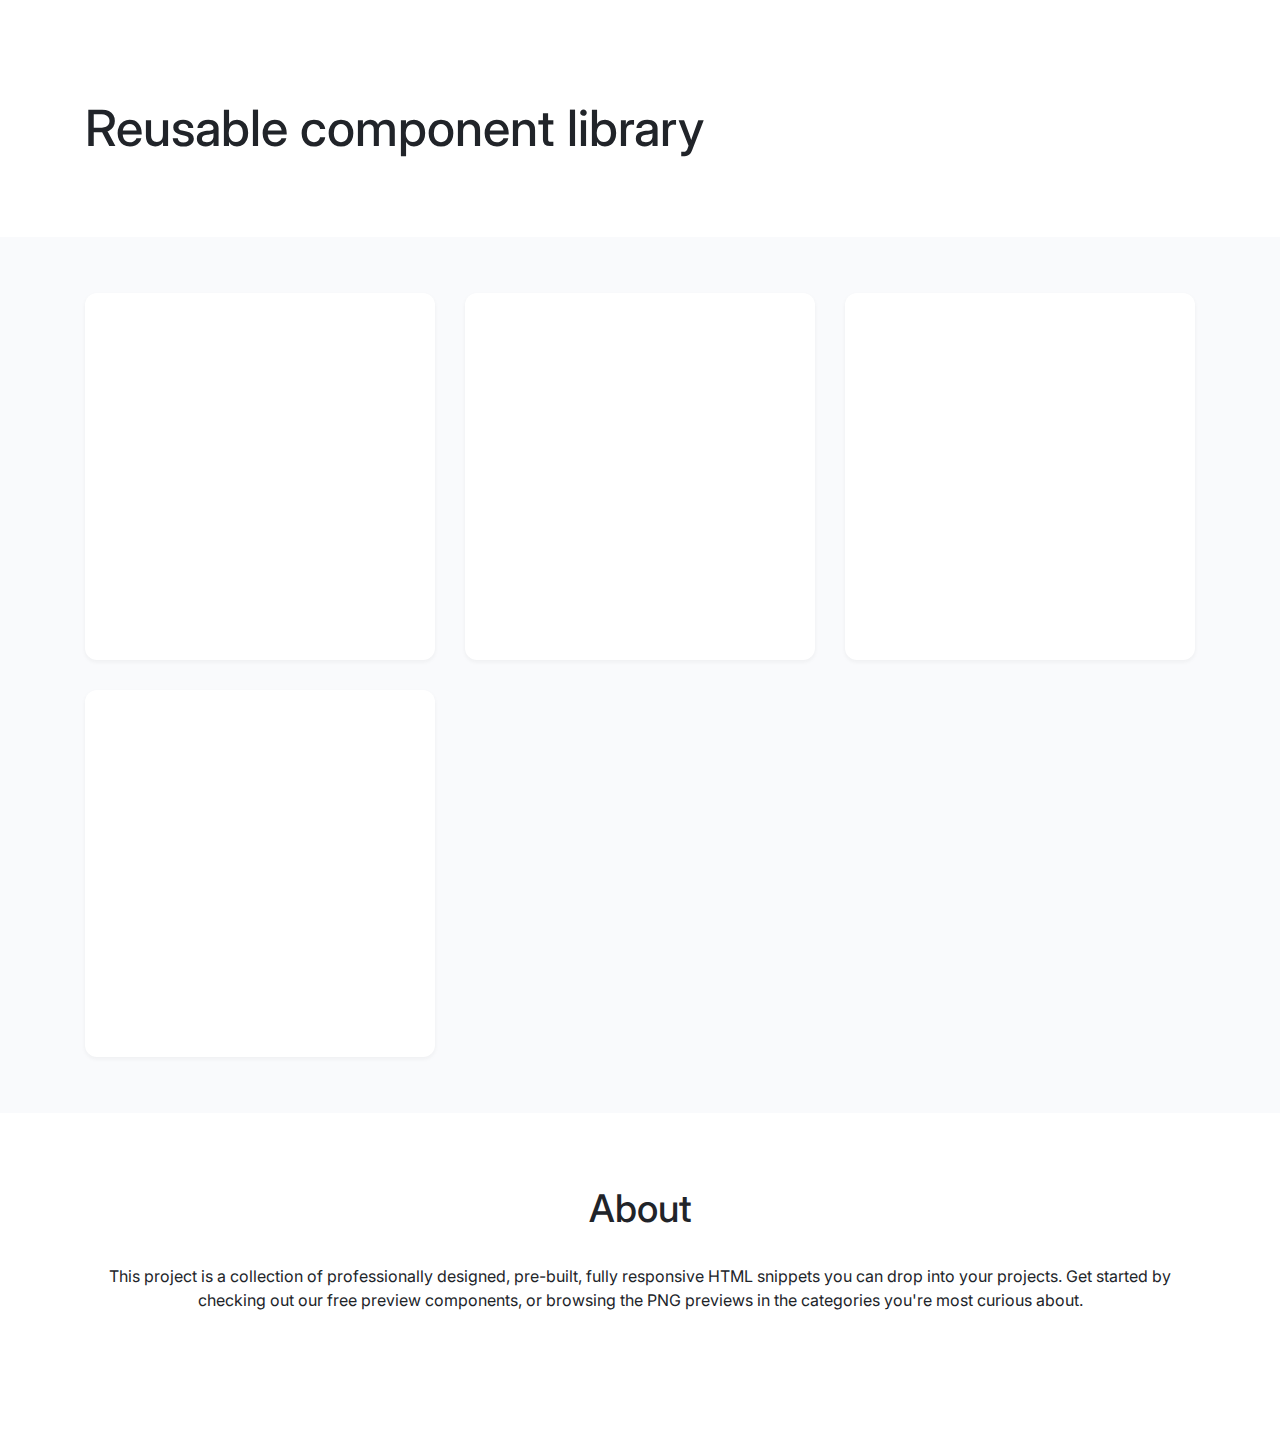
<file: index.html>
<!DOCTYPE html>
<!-- Главная страница -->
<html lang="ru">
    <head>
        <link rel="stylesheet" href="./assets/css/main.css">
    </head>
    <body>
        <div class="page">
            <header class="header">
                <div class="container">
                    <h1 class="header__title">Reusable component library</h1>
                </div>
            </header>
            <main class="preview page__main">
                <div class="container">
                    <div class="preview__cards">
                        <div class="card"></div>
                        <div class="card"></div>
                        <div class="card"></div>
                        <div class="card"></div>
                    </div>
                </div>
            </main>
            <footer class="footer">
                <div class="container">
                    <h2 class="footer__title">About</h2>
                    <p class="footer__text">This project is a collection of professionally designed, pre-built, fully responsive HTML snippets you can drop into your projects. Get started by checking out our free preview components, or browsing the PNG previews in the categories you're most curious about.</p>
                </div>
            </footer>
        </div>
    </body>
</html>
</file>
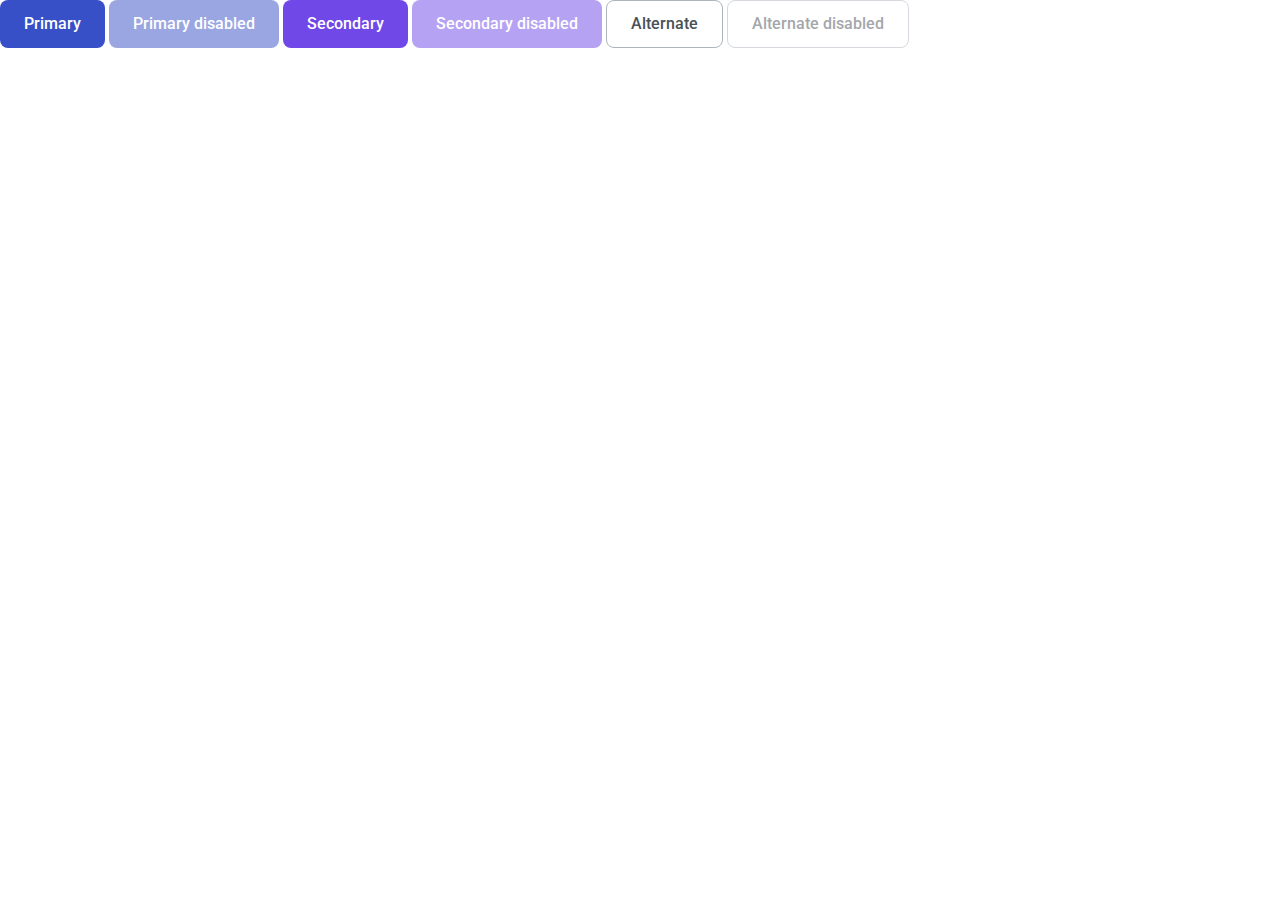
<file: 03-lection1/01-button/index.html>
<!DOCTYPE html>
<!-- Страница с кнопкой -->
<html lang="ru">
  <head>
    <link rel="stylesheet" href="../../assets/css/main.css">
    <link rel="stylesheet" href="./button.css">
  </head>
  <body>
    <button class="button button_primary">Primary</button>
    <button class="button button_primary" disabled>Primary disabled</button>
    <button class="button button_secondary">Secondary</button>
    <button class="button button_secondary" disabled>Secondary disabled</button>
    <button class="button button_alternate">Alternate</button>
    <button class="button button_alternate" disabled>Alternate disabled</button>
  </body>
</html>
</file>
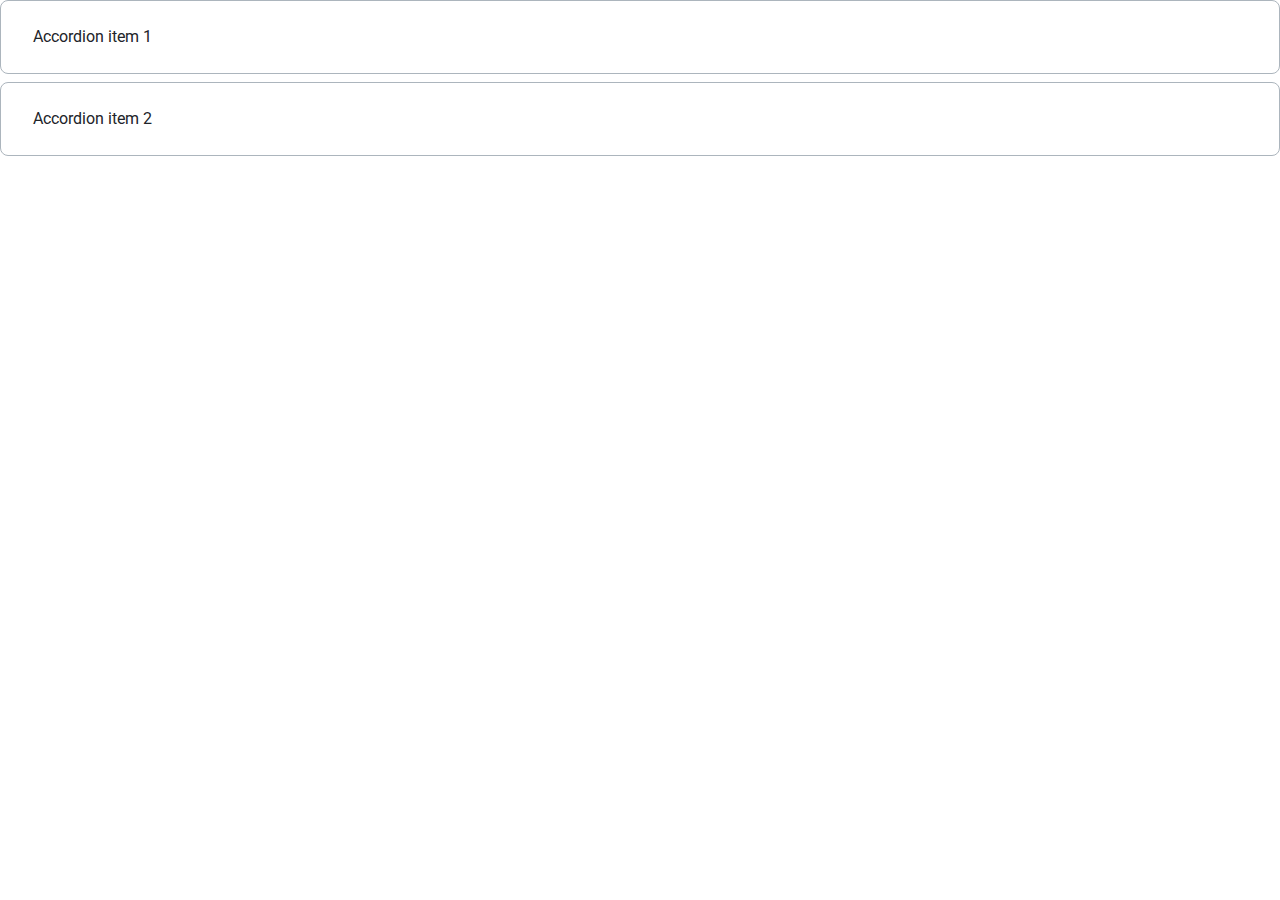
<file: 03-lection1/02-accordion/index.html>
<!DOCTYPE html>
<!-- Страница с аккордеоном -->
<html lang="ru">
    <head>
        <link rel="stylesheet" href="../../assets/css/main.css">
        <link rel="stylesheet" href="./accordion.css">
    </head>
    <body>
        <div class="accordion">
            <details class="accordion__item">
                <summary class="accordion__summary">
                    Accordion item 1
                </summary>
                <div class="accordion__content">
                    <p class="accordion__text">
                        Amet minim mollit non deserunt ullamco est sit aliqua dolor do amet sint.
                        Velit officia consequat duis enim velit mollit.
                        Exercitation veniam consequat sunt nostrud amet.
                    </p>
                </div>
            </details>
            <details class="accordion__item">
                <summary class="accordion__summary">
                    Accordion item 2
                </summary>
                <div class="accordion__content">
                    <p class="accordion__text">
                        Amet minim mollit non deserunt ullamco est sit aliqua dolor do amet sint.
                        Velit officia consequat duis enim velit mollit.
                        Exercitation veniam consequat sunt nostrud amet.
                    </p>
                </div>
            </details>
        </div>
    </body>
</html>
</file>
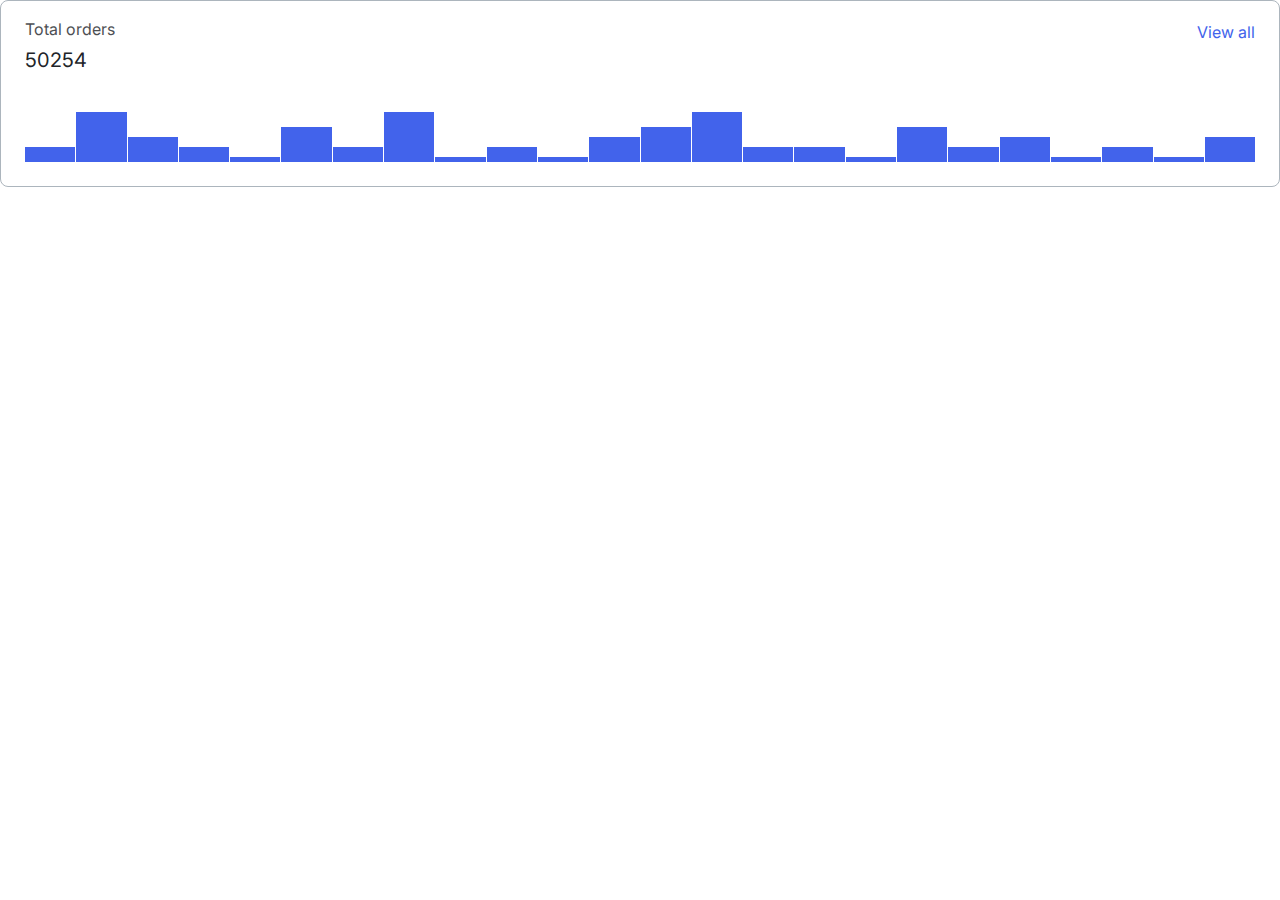
<file: 04-lection2/01-histogram/index.html>
<!DOCTYPE html>
<!-- Страница с гистограммой -->
<html lang="ru">
    <head>
        <link rel="stylesheet" href="../../assets/css/main.css">
        <link rel="stylesheet" href="./histogram.css">
    </head>
    <body>
        <div class="histogram">
            <div class="histogram__header">
                <div class="histogram__headerLeft">
                    <div class="histogram__totaltext">Total orders</div>
                    <div class="histogram__totalcount">50254</div>
                </div>
                <div class="histogram__headerRight">
                    <a class="histogram__filter">View all</a>
                </div>
            </div>
            <div class="histogram__rectangles">
                <div class="histogram__rectangle histogram__rectangle_30"></div>
                <div class="histogram__rectangle histogram__rectangle_100"></div>
                <div class="histogram__rectangle histogram__rectangle_50"></div>
                <div class="histogram__rectangle histogram__rectangle_30"></div>
                <div class="histogram__rectangle histogram__rectangle_10"></div>
                <div class="histogram__rectangle histogram__rectangle_70"></div>
                <div class="histogram__rectangle histogram__rectangle_30"></div>
                <div class="histogram__rectangle histogram__rectangle_100"></div>
                <div class="histogram__rectangle histogram__rectangle_10"></div>
                <div class="histogram__rectangle histogram__rectangle_30"></div>
                <div class="histogram__rectangle histogram__rectangle_10"></div>
                <div class="histogram__rectangle histogram__rectangle_50"></div>
                <div class="histogram__rectangle histogram__rectangle_70"></div>
                <div class="histogram__rectangle histogram__rectangle_100"></div>
                <div class="histogram__rectangle histogram__rectangle_30"></div>
                <div class="histogram__rectangle histogram__rectangle_30"></div>
                <div class="histogram__rectangle histogram__rectangle_10"></div>
                <div class="histogram__rectangle histogram__rectangle_70"></div>
                <div class="histogram__rectangle histogram__rectangle_30"></div>
                <div class="histogram__rectangle histogram__rectangle_50"></div>
                <div class="histogram__rectangle histogram__rectangle_10"></div>
                <div class="histogram__rectangle histogram__rectangle_30"></div>
                <div class="histogram__rectangle histogram__rectangle_10"></div>
                <div class="histogram__rectangle histogram__rectangle_50"></div>
            </div>
        </div>
    </body>
</html>
</file>
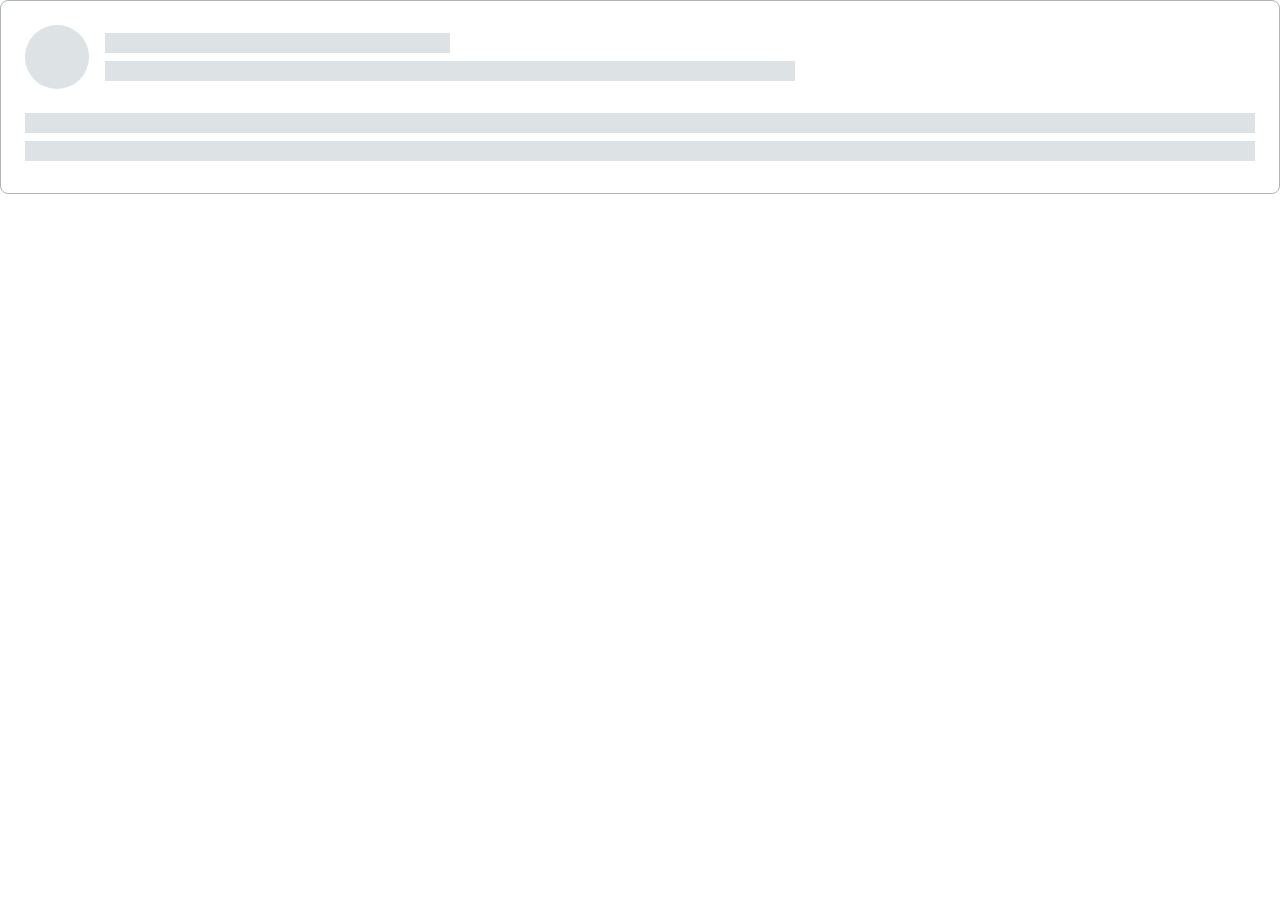
<file: 04-lection2/02-skeleton/index.html>
<!DOCTYPE html>
<!-- Страница со скелетоном -->
<html lang="ru">
    <head>
        <link rel="stylesheet" href="../../assets/css/main.css">
        <link rel="stylesheet" href="./skeleton.css">
    </head>
    <body>
        <div class="sceleton">
            <div class="sceleton__top">
                <div class="sceleton__ellipse"></div>
                <div class="sceleton__group">
                    <div class="sceleton__item sceleton__item_30"></div>
                    <div class="sceleton__item sceleton__item_60"></div>
                </div>
            </div>
            <div class="sceleton__group">
                <div class="sceleton__item"></div>
                <div class="sceleton__item"></div>
            </div>
        </div>
    </body>
</html>
</file>
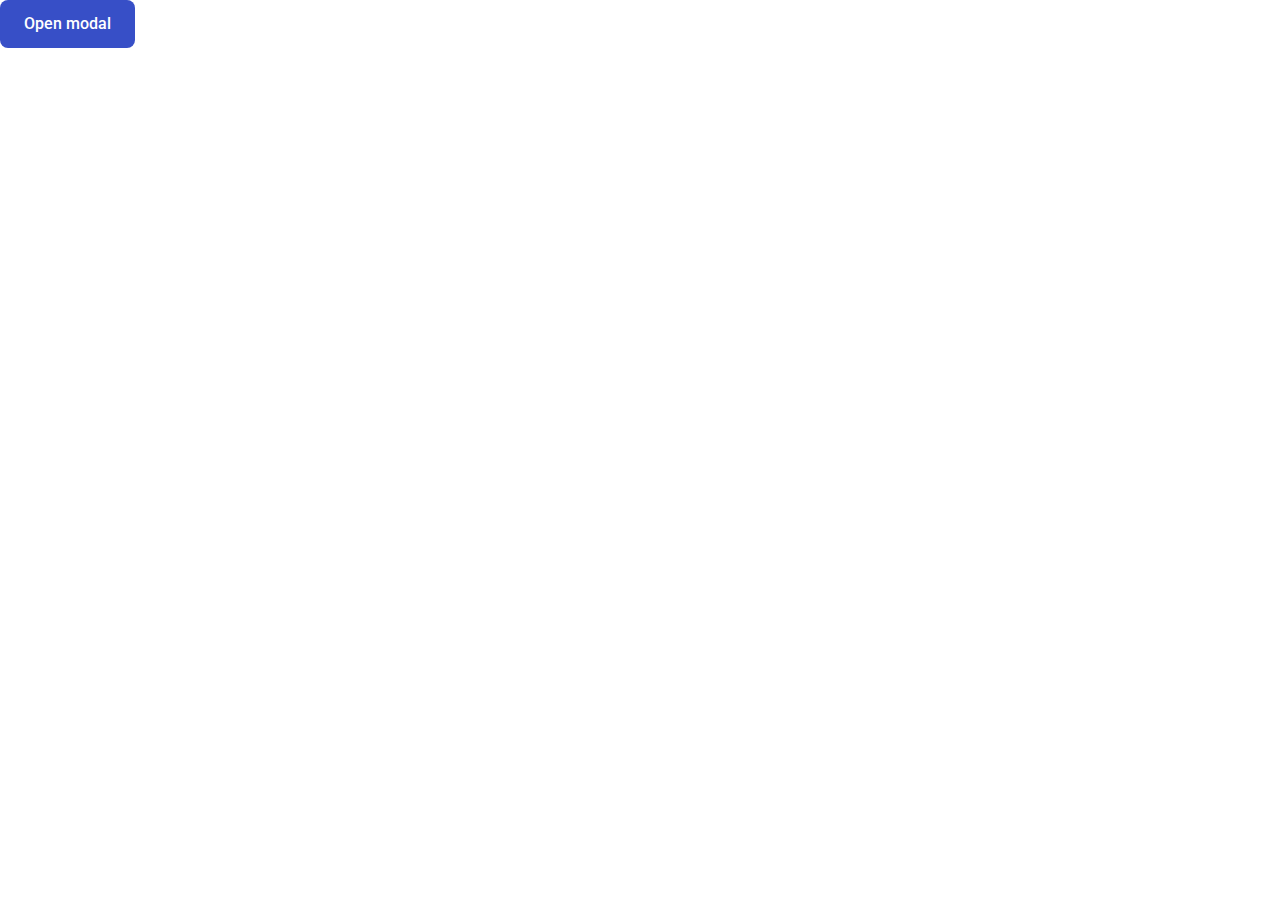
<file: 05-lection3/02-modal/index.html>
<!DOCTYPE html>
<!-- Страница с модалкой -->
<html lang="ru">
    <head>
        <link rel="stylesheet" href="../../assets/css/main.css">
        <link rel="stylesheet" href="../../03-lection1/01-button/button.css">
        <link rel="stylesheet" href="./modal.css">
        <title>Modal</title>
    </head>
    <body>
        <div class="modal" id="modal">
            <div class="modal__window">
                <div class="modal__close" id="modal-close">
                    <svg width="16" height="16" viewBox="0 0 16 16" fill="none" xmlns="http://www.w3.org/2000/svg"><path fill-rule="evenodd" clip-rule="evenodd" d="M12.4714 3.52861C12.7318 3.78896 12.7318 4.21107 12.4714 4.47141L4.47141 12.4714C4.21107 12.7318 3.78896 12.7318 3.52861 12.4714C3.26826 12.2111 3.26826 11.789 3.52861 11.5286L11.5286 3.52861C11.789 3.26826 12.2111 3.26826 12.4714 3.52861Z" fill="#495057"/><path fill-rule="evenodd" clip-rule="evenodd" d="M3.52861 3.52861C3.78896 3.26826 4.21107 3.26826 4.47141 3.52861L12.4714 11.5286C12.7318 11.789 12.7318 12.2111 12.4714 12.4714C12.2111 12.7318 11.789 12.7318 11.5286 12.4714L3.52861 4.47141C3.26826 4.21107 3.26826 3.78896 3.52861 3.52861Z" fill="#495057"/></svg>                    
                </div>
                <div class="modal__title">Modal title</div>
                <div class="modal__text">Amet minim mollit non deserunt ullamco est sit aliqua dolor do amet sint. Velit officia consequat duis enim velit mollit. Exercitation veniam consequat sunt nostrud amet.
                    Amet minim mollit non deserunt ullamco est sit aliqua dolor do amet sint. Velit officia consequat duis enim velit mollit. Exercitation veniam consequat sunt nostrud amet.</div> 
            </div>
        </div>
        <button class="button button_primary" id="modal-open">Open modal</button>
    </body>
    <script src="./index.js"></script> 
</html>
</file>
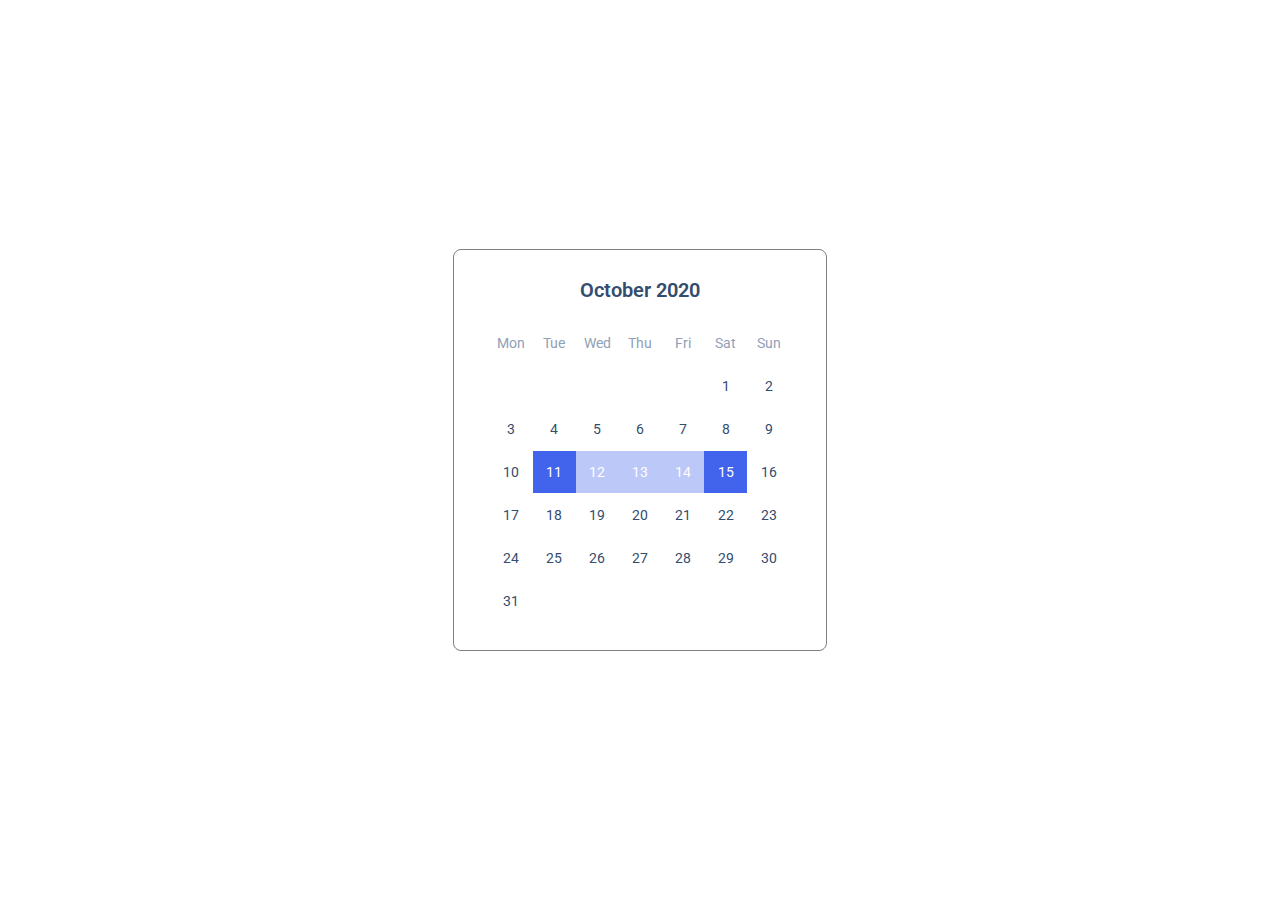
<file: 05-lection3/03-calendar/index.html>
<!DOCTYPE html>
<html lang="en">
<head>
    <meta charset="UTF-8">
    <title>Calendar</title>
    <link rel="stylesheet" href="../../assets/css/main.css">
    <link rel="stylesheet" href="./calendar.css">
    <link rel="stylesheet" href="./index.css">
</head>
<body>
    <div class="calendar">
        <div class="calendar__title">October 2020</div>
        <div class="calendar__wrapper">
            <div class="calendar__inner">
                <span class="calendar__item calendar__item_day">Mon</span>
                <span class="calendar__item calendar__item_day">Tue</span>
                <span class="calendar__item calendar__item_day">Wed</span>
                <span class="calendar__item calendar__item_day">Thu</span>
                <span class="calendar__item calendar__item_day">Fri</span>
                <span class="calendar__item calendar__item_day">Sat</span>
                <span class="calendar__item calendar__item_day">Sun</span>
                <span class="calendar__item"></span>
                <span class="calendar__item"></span>
                <span class="calendar__item"></span>
                <span class="calendar__item"></span>
                <span class="calendar__item"></span>
                <span class="calendar__item">1</span>
                <span class="calendar__item">2</span>
                <span class="calendar__item">3</span>
                <span class="calendar__item">4</span>
                <span class="calendar__item">5</span>
                <span class="calendar__item">6</span>
                <span class="calendar__item">7</span>
                <span class="calendar__item">8</span>
                <span class="calendar__item">9</span>
                <span class="calendar__item">10</span>
                <span class="calendar__item calendar__item_active">11</span>
                <span class="calendar__item calendar__item_between-active">12</span>
                <span class="calendar__item calendar__item_between-active">13</span>
                <span class="calendar__item calendar__item_between-active">14</span>
                <span class="calendar__item calendar__item_active">15</span>
                <span class="calendar__item">16</span>
                <span class="calendar__item">17</span>
                <span class="calendar__item">18</span>
                <span class="calendar__item">19</span>
                <span class="calendar__item">20</span>
                <span class="calendar__item">21</span>
                <span class="calendar__item">22</span>
                <span class="calendar__item">23</span>
                <span class="calendar__item">24</span>
                <span class="calendar__item">25</span>
                <span class="calendar__item">26</span>
                <span class="calendar__item">27</span>
                <span class="calendar__item">28</span>
                <span class="calendar__item">29</span>
                <span class="calendar__item">30</span>
                <span class="calendar__item">31</span>
            </div>
        </div>
    </div>
</body>
</html>
</file>
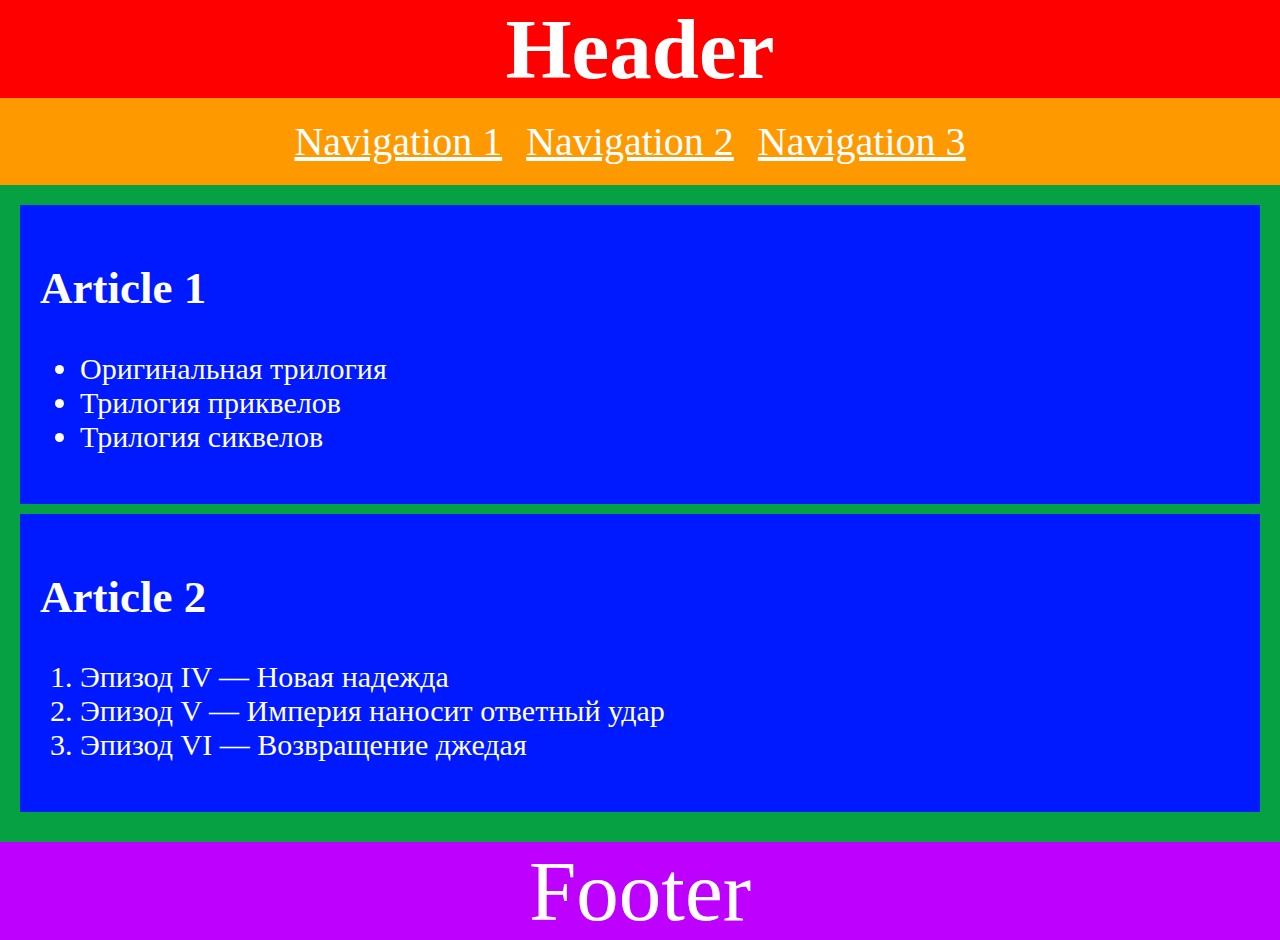
<file: 02-dz0/01-semantic-mockup/solution.html>
<!DOCTYPE html>
<html lang="ru">
  <head>
    <meta charset="utf-8">
    <title>Семантическая разметка страницы</title>
    <style>
      body {
        color: white;
        margin: 0;
      }

      .header {
        background: #FF0000;
        text-align: center;
      }

      .title {
        font-size: 85px;
        margin: 0;
      }

      .navigation {
        background: #FF9900;
        padding: 20px;
      }

      .link {
        font-size: 40px;
        color: white;
        margin-right: 20px;
      }

      .main {
        background: #05A143;
        padding: 20px;
      }

      .article {
        background: #001AFF;
        padding: 20px;
        font-size: 30px;
        margin-bottom: 10px;
      }

      .footer {
        background: #BD00FF;
        text-align: center;
        font-size: 85px;
      }
    </style>
  </head>
  <body>
    <header class="header">
      <h1 class="title">Header</h1>
      <nav class="navigation">
        <a class="link" href="#">Navigation 1</a>
        <a class="link" href="#">Navigation 2</a>
        <a class="link" href="#">Navigation 3</a>
      </nav>
    </header>
    <main class="main">
      <article class="article">
        <h2>Article 1</h2>
        <ul>
          <li>Оригинальная трилогия</li>
          <li>Трилогия приквелов</li>
          <li>Трилогия сиквелов</li>
        </ul>
      </article>
      <article class="article">
        <h2>Article 2</h2>
        <ol>
          <li>Эпизод IV — Новая надежда</li>
          <li>Эпизод V — Империя наносит ответный удар	</li>
          <li>Эпизод VI — Возвращение джедая</li>
        </ol>
      </article>
    </main>
    <footer class="footer">Footer</footer>
  </body>
</html>
</file>
<file: 03-lection1/01-button/button.css>
/* Стилизация кнопки */
.button {
  height: 48px;
  border-radius: 8px;
  padding: 0 24px;
  font-family: 'Roboto';
  font-weight: 500;
  font-size: 16px;
  line-height: 18.75px;
  text-align: center;
}

.button:disabled {
  opacity: 0.5;
  cursor: not-allowed;
}

.button_primary {
  color: var(--white);
  background-color: var(--primary);
  border: none;
}

.button_primary:hover {
  background-color:#2342C0;
}

.button_primary:disabled {
  background-color: var(--primary);
}

.button_secondary {
  color: var(--white);
  background-color: var(--secondary);
  border: none;
}

.button_secondary:hover {
    background-color:#5028C6;
  }

.button_secondary:disabled {
    background-color: var(--secondary);
  }

.button_alternate {
  border: 1px solid #ACB5BD;
  background-color: var(--white);
  color: var(--grey-4);
}

.button_alternate:hover {
    border-color: var(--black);
  }

.button_alternate:disabled {
    border-color: #ACB5BD;
  }
</file>
<file: 03-lection1/02-accordion/accordion.css>
/* Стилизация аккордеона */

.accordion {}

.accordion__item {
    border: 1px solid #ACB5BD;
    box-sizing: border-box;
    border-radius: 8px;

    margin-bottom: 8px;
}

.accordion__item:last-child {
    margin-bottom: 0;
}

.accordion__summary {
    display: block;
    /* padding, а не margin, так как хотим, чтобы область оставалась кликабельной */
    padding: 24px 32px;
    cursor: pointer;
    outline: none;

    font-size: 16px;
    line-height: 24px;
    color: #212429;
}

.accordion__item[open] .accordion__summary {
    padding-bottom: 16px;
}

.accordion__summary::-webkit-details-marker {
    display: none;
}

.accordion__content {
    padding: 0 32px 32px;
}

.accordion__text {
    margin: 0;

    font-size: 16px;
    line-height: 24px;
    color: #495057;
}
</file>
<file: 04-lection2/01-histogram/histogram.css>
.histogram {
  width: 100%;
  border: 1px solid var(--grey-3);
  border-radius: 8px;
  display: flex;
  flex-direction: column;
  gap: 39px;
  padding: 16px 24px 24px;
  box-sizing: border-box;
}

.histogram__header {
  display: flex;
  justify-content: space-between;
}

.histogram__headerLeft {
  display: flex;
  flex-direction: column;
  gap: 6px;
}

.histogram__headerRight {
  padding-top: 3px;
}

.histogram__totaltext {
  color: var(--black);
  font-family: Inter;
  font-size: 16px;
  font-style: normal;
  font-weight: 400;
  line-height: 24px;
  opacity: 0.8;
}

.histogram__filter {
  display: inline-block;
  color: var(--blue-2);
  font-family: Inter;
  font-size: 16px;
  font-style: normal;
  font-weight: 400;
  line-height: 24px;
}

.histogram__totalcount {
  display: inline-block;
  color: var(--black);
  font-family: Inter;
  font-size: 20px;
  font-style: normal;
  font-weight: 400;
  line-height: 26px;
}

.histogram__rectangles {
  display: flex;
  align-items: flex-end;
  height: 50px;
  gap: 1px;
}

.histogram__rectangle {
  background-color: var(--blue-2);
  flex-grow: 1;
}

.histogram__rectangle_10 {
  height: 10%;
}

.histogram__rectangle_30 {
  height: 30%;
}

.histogram__rectangle_50 {
  height: 50%;
}

.histogram__rectangle_70 {
  height: 70%;
}

.histogram__rectangle_100 {
  height: 100%;
}
</file>
<file: 04-lection2/02-skeleton/skeleton.css>
.sceleton {
  width: 100%;
  border: 1px solid var(--grey-3);
  border-radius: 8px;
  padding: 24px 24px 32px;
  box-sizing: border-box;
  display: flex;
  flex-direction: column;
  gap: 24px;
}

.sceleton__top {
  display: flex;
  align-items: center;
  gap: 16px;
}

.sceleton__group {
  display: flex;
  flex-direction: column;
  gap: 8px;
  flex-grow: 1;
}

.sceleton__ellipse {
  width: 64px;
  height: 64px;
  border-radius: 32px;
  background-color: var(--grey-2);
}

.sceleton__item {
  height: 20px;
  background-color: var(--grey-2);
}

.sceleton__item_30 {
  width: 30%;
}

.sceleton__item_60 {
  width: 60%;
}
</file>
<file: 05-lection3/02-modal/modal.css>
.modal {
  background: rgb(196, 196, 196, 0.5);
  width: 100%;
  height: 100%;
  display: none;
  position: fixed;
  top: 0;
  left: 0;
}

.modal__window {
  position: absolute;
  top: 50%;
  left: 50%;
  transform: translate(-50%, -50%);
  background: var(--white);
  border-radius: 8px;
  padding: 30px 40px 33px 40px;
  display: grid;
  grid-template-rows: repeat(2, auto);
  grid-row-gap: 14px;
}

.modal__close {
  position: absolute;
  right: 12px;
  top: 12px;
}

.modal__title {
  color: #334D6E;
  font-family: Inter;
  font-size: 20px;
  font-style: normal;
  font-weight: 600;
  line-height: 24px;
}

.modal__text {
  color: var(--grey-4);
  font-family: Inter;
  font-size: 16px;
  font-style: normal;
  font-weight: 400;
  line-height: 24px;
}
</file>
<file: 05-lection3/03-calendar/calendar.css>
.calendar {
    border: 1px solid gray;
    border-radius: 8px;
    padding: 28px 36px;
    width: 100%;
    max-width: 300px;
}

.calendar__title {
    font-weight: 600;
    font-size: 20px;
    line-height: 24px;
    color: #334D6E;
    text-align: center;
    margin-bottom: 20px;
}

.calendar__wrapper {
    padding-bottom: 100%;
    position: relative;
}

.calendar__inner {
    position: absolute;
    top: 0;
    bottom: 0;
    left: 0;
    right: 0;
    display: grid;
    grid-template-columns: repeat(7, 1fr);
}

.calendar__item {
    display: flex;
    justify-content: center;
    align-items: center;
    font-size: 14px;
    line-height: 20px;
    color: #334D6E;
}

.calendar__item_day {
    color: #90A0B7;
}

.calendar__item_active {
    background: #4263EB;
    color: white;
}

.calendar__item_between-active {
    background: #a0b1f5b3;
    color: white;
}
</file>
<file: 05-lection3/03-calendar/index.css>
html {
    height: 100%;
}

body {
    margin: 0;
    display: flex;
    justify-content: center;
    align-items: center;
    height: 100%;
}
</file>
<file: assets/css/main.css>
@import 'normalize.css';
@import '../fonts/fonts.css';
@import '../../components/page/page.css';
@import '../../components/container/container.css';
@import '../../components/header/header.css';
@import '../../components/preview/preview.css';
@import '../../components/footer/footer.css';
@import '../../components/card/card.css';

:root {
    --white: #ffffff;
    --black: #212429;
    --pink: #F784AD;
    --purple: #7048E8;
    --blue: #374FC7;
    --blue-2: #4263EB;
    --red: #F03D3E;
    --grey-1: #F8F9FA;
    --grey-2: #DDE2E5;
    --grey-3: #ACB5BD;
    --grey-4: #495057;

    --error: var(--red);
    --success: var(--blue);

    --primary: var(--blue);
    --secondary: var(--purple);
}

* {
    font-family: 'Roboto', sans-serif;
}

html, body {
    height: 100%;
}
</file>
